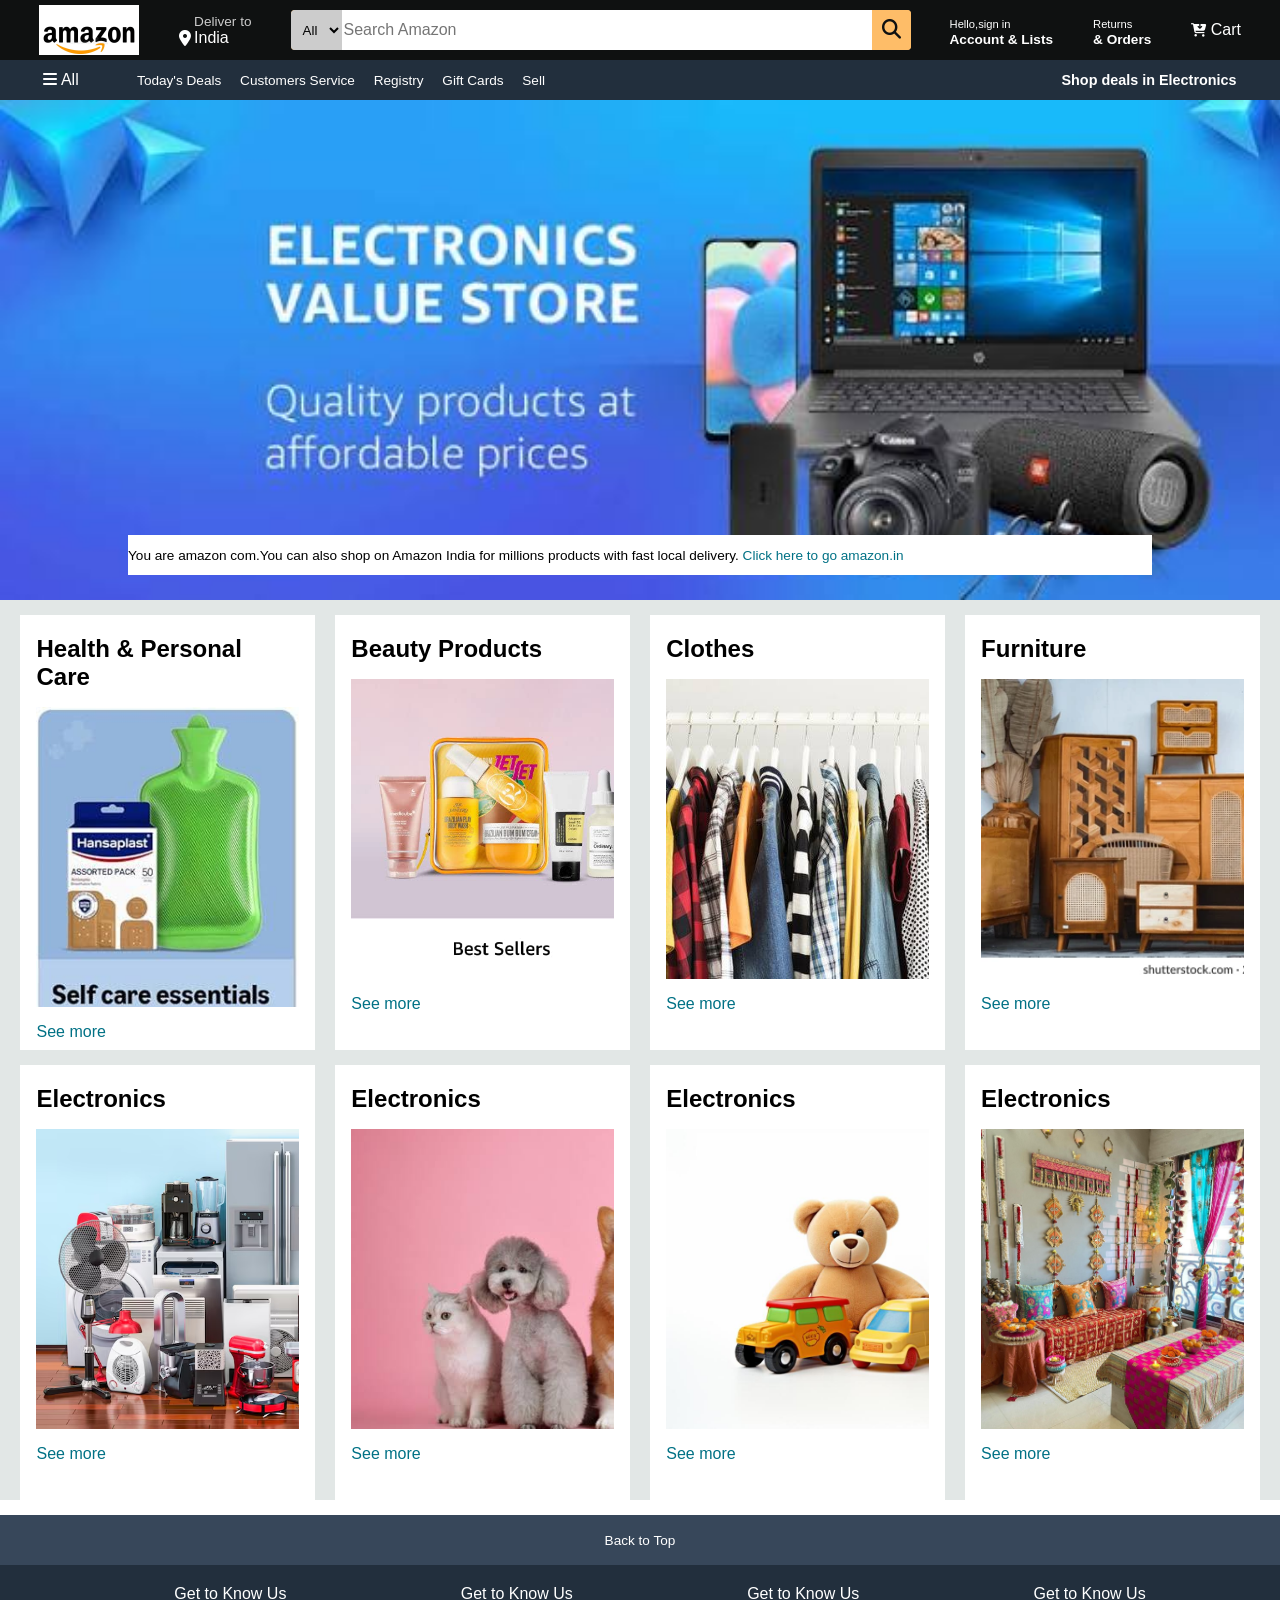
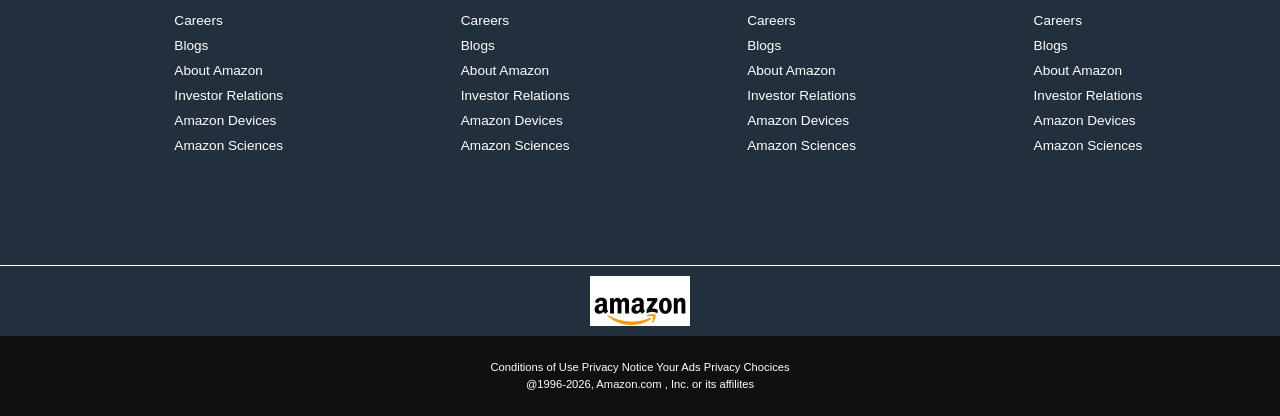
<file: CSS classes.html/class 1.html>
<!DOCTYPE html>
<html lang="en">
<head>
    <meta charset="UTF-8">
    <meta name="viewport" content="width=device-width, initial-scale=1.0">
    <title> Amazon </title>
     <link rel="stylesheet" href="https://cdnjs.cloudflare.com/ajax/libs/font-awesome/6.4.0/css/all.min.css" integrity="sha512-iecdLmaskl7CVkqkXNQ/ZH/XLlvWZOJyj7Yy7tcenmpD1ypASozpmT/E0iPtmFIB46ZmdtAc9eNBvH0H/ZpiBw==" crossorigin="anonymous" referrerpolicy="no-referrer" />
    <link rel="stylesheet" href="styles.css">
</head>
<body>
    <header>
        <div class="navbar">
           <div class="nav-logo border">
            <div class="logo"></div>
           </div>  
           
              <div class="nav-address border class">
                 <p class="add-first">Deliver to</p>
                   <div class="add-icon">
                     <i class="fa-solid fa-location-dot"></i>
                      <p class="add-second">India</p>
              </div>
            </div>

            <div class="nav-search">
                <select class="search-select">
                    <option>All</option>
                </select>
                <input placeholder="Search Amazon" class="search-input">
                <div class="search-icon">
               <i class="fa-solid fa-magnifying-glass"></i>
               </div>
            </div>

            <div class="nav-singin border">
                <p><span>Hello,sign in</span></p>
                <p class="nav-second">Account & Lists</p>
            </div>

              <div class="nav-return border">
                <p><span>Returns</span></p>
                <p class="nav-second">& Orders</p>
            </div>
            <div class="nav-cart border">
                <i class="fa-solid fa-cart-arrow-down"></i>
                Cart
            </div>
            </div>

            <div class="panel">
                <div class="panel-all">
                  <i class="fa-solid fa-bars"></i>
                    All
                </div>

                <div class="panel-ops">
                    <p>Today's Deals</p>
                    <p>Customers Service</p>
                    <p>Registry</p>
                    <p>Gift Cards</p>
                    <p>Sell</p>
                </div>
                <div class="panel-deals">
                    Shop deals in Electronics
                </div>
        </div>
        </header>

        <div class="hero-section ">
         <div class="hero-msg">
            <p>You are amazon com.You can also shop on Amazon India for millions products with fast local delivery.<a> Click here to go amazon.in </a></p>
         </div>
        </div>


        <div class="shop-section">
            <div class="box">
               <div class="box-content">
                 <h2>Health & Personal Care</h2>
                 <div class="box-img" style ="background-image:url('box1.jpg') ;"></div>
                 <p>See more</p>
               </div>
            </div>

            <div class="box">
               <div class="box-content">
                <h2>Beauty Products</h2>
               <div class="box-img" style ="background-image:url('box2.jpg') ;"></div>
               <p>See more</p>
               </div>
            </div>

            <div class="box">
                 <div class="box-content">
                <h2>Clothes</h2>
               <div class="box-img" style ="background-image:url('box4.jpg') ;"></div>
               <p>See more</p>
               </div>
            </div>

            <div class="box">
                 <div class="box-content">
                <h2> Furniture</h2>
               <div class="box-img" style ="background-image:url('box3.jpg') ;"></div>
               <p>See more</p>
               </div>
            </div>

             <div class="box">
                 <div class="box-content">
                 <h2>Electronics</h2>
                 <div class="box-img" style ="background-image:url('box5.jpg') ;"></div>
                 <p>See more</p>
               </div>
               </div>
             <div class="box">
                 <div class="box-content">
                 <h2>Electronics</h2>
                 <div class="box-img" style ="background-image:url('box6.jpg') ;"></div>
                 <p>See more</p>
               </div>
               </div>
             <div class="box">
                 <div class="box-content">
                 <h2>Electronics</h2>
                 <div class="box-img" style ="background-image:url('box7.jpg') ;"></div>
                 <p>See more</p>
               </div>
             </div>
             <div class="box">
                 <div class="box-content">
                 <h2>Electronics</h2>
                 <div class="box-img" style ="background-image:url('box\ 8.jpg') ;"></div>
                 <p>See more</p>
               </div>
               </div>
        </div>
        <footer>
            <div class="foot-panel1">
                Back to Top
            </div>

            <div class="foot-panel2">
                <ul>
                    <p>Get to Know Us</p>
                    <a>Careers</a>
                    <a>Blogs</a>
                    <a>About Amazon</a>
                    <a>Investor Relations</a>
                    <a>Amazon Devices</a>
                    <a>Amazon Sciences</a>
                </ul>

                 <ul>
                    <p>Get to Know Us</p>
                    <a>Careers</a>
                    <a>Blogs</a>
                    <a>About Amazon</a>
                    <a>Investor Relations</a>
                    <a>Amazon Devices</a>
                    <a>Amazon Sciences</a>
                </ul>

                 <ul>
                    <p>Get to Know Us</p>
                    <a>Careers</a>
                    <a>Blogs</a>
                    <a>About Amazon</a>
                    <a>Investor Relations</a>
                    <a>Amazon Devices</a>
                    <a>Amazon Sciences</a>
                </ul>

                 <ul>
                    <p>Get to Know Us</p>
                    <a>Careers</a>
                    <a>Blogs</a>
                    <a>About Amazon</a>
                    <a>Investor Relations</a>
                    <a>Amazon Devices</a>
                    <a>Amazon Sciences</a>
                </ul>
            </div>

            <div class="foot-panel3">
                <div class="logo"></div>
            </div>
            <div class="foot-panel4">
                <div class="pages">
                    <a>Conditions of Use</a>
                    <a>Privacy Notice</a>
                    <a></a>Your Ads Privacy Chocices
                </div>
                <div class="copywrite">
                     @1996-2026, Amazon.com , Inc. or its affilites
                </div>
            </div>
        </footer>
</body>
</html>
</file>
<file: CSS classes.html/styles.css>
*{
    margin:0;
    font-family: Arial;
    border:border-box;
}

.navbar{
    height: 60px;
    background-color: #0f1111;
    color: white;
    display: flex;
    align-items: center;
    justify-content: space-evenly;
}
.nav-logo{
    height: 50px;
   width: 100px;
}
.logo{
    background-image: url("logo.webp");
    background-size:cover ;
    height: 50px;
    width: 100%;
}
.border{
    border: 1.5px solid transparent;
}
.border:hover{
    border: 1.5px solid white ;
}
/**box2**/
.add-first{
   color:#cccccc;
   font-size:0.85rem;
   margin-left: 15px;
}

.add-second{
  font-size: 1rem;
  margin-left: 3px;
}
.add-icon{
    display:flex;
    align-items: center;
}
 /**box3**/
.nav-search{
    display: flex;
    justify-content: space-evenly;
    background-color:#febd68;
    width: 620px;
    height: 40px;
    border-radius:4px;
}

.search-select{
    background-color: #cccccc;
    width: 60px;
    text-align: center;
    border-top-left-radius:4px;
    border-bottom-left-radius:4px ;
    border:none;
}
.search-input{
    width: 100%;
    font-size: 1rem;
    border: none;
}
.search-icon{
    width: 45px;
    display: flex;
    justify-content:center;
    align-items:center;
    font-size: 1.2rem;
    background-color:#febd68;
    border-top-right-radius: 4px;
    border-bottom-right-radius: 4px;
    color: #0f1111;
}
.nav-search:hover{
    border:2px solid orange;
}
/**box4**/
span{
    font-size:0.7rem;
}

.nav-second{
    font-size:0.85rem;
    font-weight: 700;
}
/**box6**/
.nav-cart i{
     font-size: 0.85rem;
     font-weight: 700;
}
/** panel **/
.panel{
    height: 40px;
    background-color:#222f3d ;
    display: flex;
    color: white;
    align-items: center;
    justify-content: space-evenly;
}
.panel-ops p{
    display: inline;
    margin-left:15px ;
}
.panel-ops {
    width: 70%;
    font-size: 0.85rem;
}
.panel-deals {
    font-size: 0.9rem;
    font-weight: 700;
}
/**hero section**/
.hero-section{
    background-image: url(amazon.hero.jpg) ;
    background-size: cover;
    height:500px;
    display: flex;
    justify-content: center;
    align-items:flex-end;
}
.hero-msg{
    background-color: white;
    color:black;
    height: 40px;
    display: flex;
    align-items: center;
    justify-items: center;
    font-size: 0.85rem;
    width:80%;
    margin-bottom: 25px;
}
.hero-msg a{
    color:#007185;
}
/**shop-section**/
.shop-section{
    display: flex;
    flex-wrap: wrap;
    justify-content:space-evenly;
    background-color:#e2e7e6;
}

.box{

    height: 400px;
    width: 23%;
    background-color: #ffffff;
    padding:20px 0px 15px;
    margin-top:15px;
}
.box-img{
    height: 300px;
    background-size: cover;
    margin-top: 1rem;
    margin-bottom: 1rem;

}
.box-content{
    margin-left: 1rem;
    margin-right: 1rem;
}
.box-content p{
    color: #007185;
}
/**footer**/
footer{
    margin-top: 15px;
}

.foot-panel1 {
    background-color: #37475a;
    color:white;
    height: 50px;
    display: flex;
    justify-content: center;
    align-items: center;
    font-size: 0.85rem;
}

.foot-panel2 {
    background-color: #222f3d;
    color: white;
    height: 300px;
    display: flex;
    justify-content: space-evenly;
}

ul{
    margin-top: 20px;
}

ul a{
    display: block;
    font-size: 0.85rem;
    margin-top: 10px;
    color:white;
}
.foot-panel3{
    background-color: #222f3d ;
    color:white;
    border-top: 0.5px solid white;
    height: 70px;
    display: flex;
    justify-content: center;
    align-items: center;
}

.logo{
     background-image: url("logo.webp");
    background-size:cover ;
    height: 50px;
    width: 100px;
}

.foot-panel4 {
     background-color:#0f1111;
     color:white;
     height: 80px;
     font-size: 0.7rem;
     text-align: center;
}

.pages {
    padding-top:25px;
}

.copywrite{
      padding-top:5px;
}
</file>
